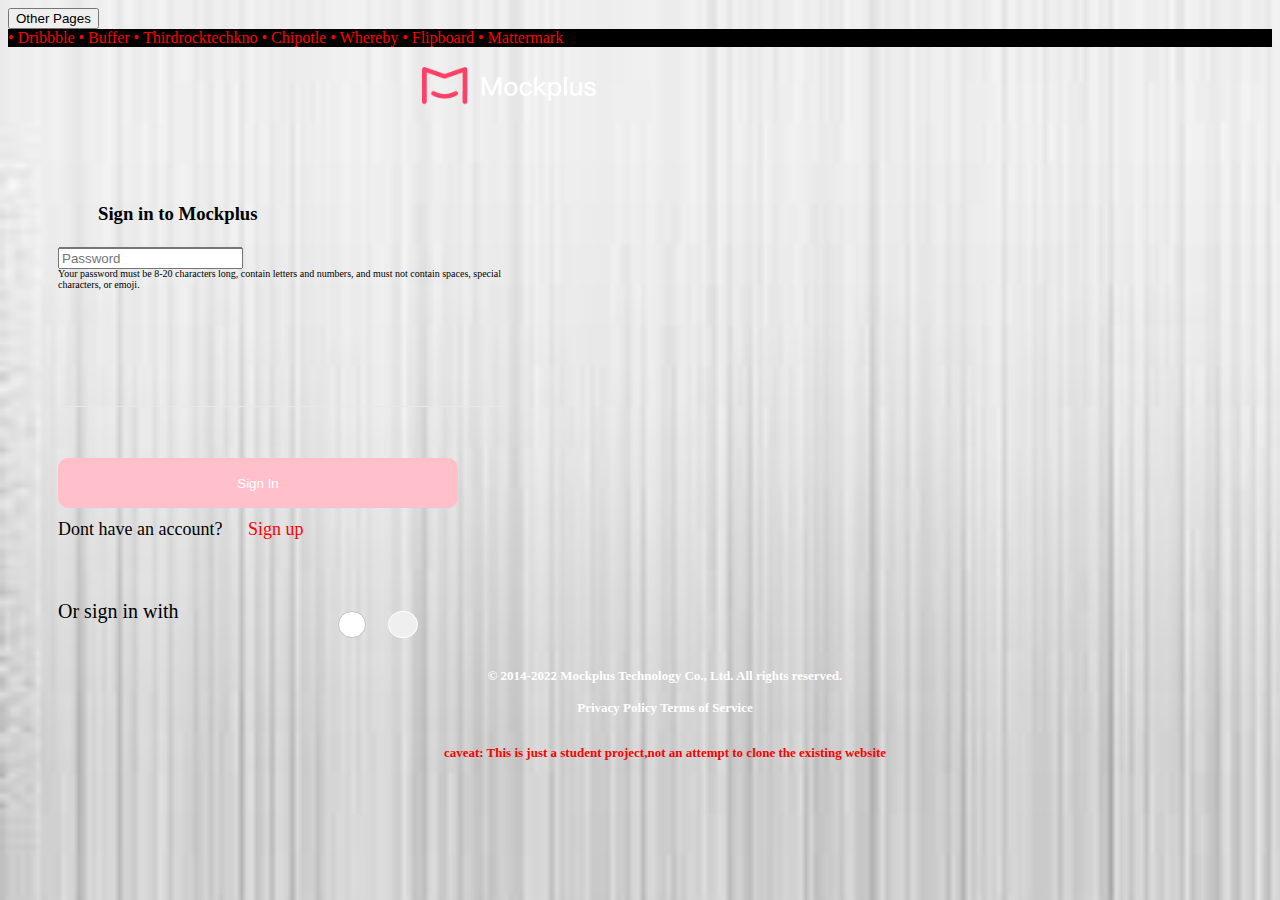
<file: index.html>
<!DOCTYPE html>
<html lang="en">
<head>
    <meta charset="UTF-8">
    <meta name="viewport" content="width=device-width, initial-scale=1.0">
    <title>index</title>
    <link href="https://cdn.jsdelivr.net/npm/bootstrap@5.3.0/dist/css/bootstrap.min.css" rel="stylesheet" integrity="sha384-9ndCyUaIbzAi2FUVXJi0CjmCapSmO7SnpJef0486qhLnuZ2cdeRhO02iuK6FUUVM" crossorigin="anonymous">
    <link rel="stylesheet" href="https://cdnjs.cloudflare.com/ajax/libs/font-awesome/6.4.0/css/all.min.css" integrity="sha512-iecdLmaskl7CVkqkXNQ/ZH/XLlvWZOJyj7Yy7tcenmpD1ypASozpmT/E0iPtmFIB46ZmdtAc9eNBvH0H/ZpiBw==" crossorigin="anonymous" referrerpolicy="no-referrer" />
    <link rel="stylesheet" href="Mockplus.css">

</head>
<body>
    <div class="main">
       
        <div class=" container ram">
            <button class="btn btn-primary" type="button" data-bs-toggle="collapse" data-bs-target="#collapseExample" aria-expanded="false" aria-controls="collapseExample">
                Other Pages
              </button>
              <div class="  collapse" id="collapseExample">
                <div class="card card-body">
                  <a href="Dribbble.html">• Dribbble</a>
                  <a href="Buffer.html">• Buffer</a>
                  <a href="Thirdrocktechkno.html">• Thirdrocktechkno</a>
                  <a href="Chipotle.html">• Chipotle</a>
                  <a href="Whereby.html">• Whereby</a>
                  <a href="Flipboard.html">• Flipboard</a>
                  <a href="Mattermark.html">• Mattermark</a>
                </div>
              </div>
        </div>
<div class="main2">
             <div class=" container logo">
                   <img src="sign-logo2.png" alt="">
             </div>
             <form id="registrationForm" >
<div class=" container wee">
        <div class="container p-3 mb-2 bg-white text-dark">
            <h3 class="nail">Sign in to Mockplus</h3>
    <div class=" container lap">
            <div class="mb-3">
                <label for="exampleFormControlInput1" class="form-label"></label>
                <input type="email" class="form-control" id="exampleFormControlInput1"  onkeyup="validateemail()" placeholder="Email">
                <span id="emailError" class="error"></span>
             </div>
         <div class="mb-4">
              <label for="inputPassword5" class="form-label"></label>
                        <input type="password" id="inputPassword5" class="form-control" aria-labelledby="passwordHelpBlock" onkeyup="validatePassword()" placeholder="Password">
                        <span id="passwordError" class="errors"></span><br>
                 <div id="passwordHelpBlock" class="form-text">
                  
                        Your password must be 8-20 characters long, contain letters and numbers, and must not contain spaces, special characters, or emoji.
                </div>
          </div>
               
     </div>
 <div>
         <button class="container bug">Sign In </button>
 </div>

         <div>
            <h3 class="aza">Dont have an account?</h3>
         </div>
    <div>
        <h3 class="sapa">Sign up</h3>
    </div>   

    <div class="boo">
        
    </div>

<div>
    <h3 class="fowl">Or sign in with</h3>
</div>

       <div>
        <button class="satoru"> <i class="fa-brands fa-google g1"></i></button>
       </div>


       <div>
        <button class="sharinga"><i class="fa-brands fa-whatsapp g2"></i></button>
       </div>
        </div>

        <div>
            <h3 class="container grace">
                © 2014-2022 Mockplus Technology Co., Ltd. All rights reserved.<br>

               <br> Privacy Policy Terms of Service <br>
           <br> <p class="calf">caveat: This is just a student project,not an attempt to clone the existing website</p> 
            </h3>
        </div>
    </div>
</form>
</div>
    </div>

   <script>
                const exampleFormControlInput1 = document.getElementById("exampleFormControlInput1");
                const emailError = document.getElementById("emailError");
                const emailformat = /^[a-zA-Z0-9._%+-]+@[a-zA-Z0-9.-]+\.[a-zA-Z]{2,}$/;
                const inputPassword5 = document.getElementById("inputPassword5");
                const passwordError = document.getElementById("passwordError");
                const passformat = /^(?=.[a-z])(?=.[A-Z])(?=.[0-9])(?=.[!@#\$%\^&])[a-zA-Z0-9!@#\$%\^&]{5,15}$/;
    
 function validateemail(){
    if (!exampleFormControlInput1.value) {
                emailError.textContent = " Put a email";
                emailError.style.color = "red";
                
            } else if (!exampleFormControlInput1.value.match(emailformat)) {
                emailError.textContent = "Incorrect email ";
                emailError.style.color = "red";
                
                
            } else {
                emailError.textContent = " valid email";
                emailError.style.color = "blue";
            }
}
   
    function validatePassword(){
        if (!inputPassword5.value){
            passwordError.textContent = "Input a password";
            passwordError.style.color = "red"

        }else if (!inputPassword5.value.match(passformat)) {
            passwordError.textContent = "Invalid password ";
            passwordError.style.color = "red";

        } else {
            passwordError.textContent = "strong password";
            passwordError.style.color = "blue";
        }
    }

    </script> 



    <script src="https://cdn.jsdelivr.net/npm/bootstrap@5.3.0/dist/js/bootstrap.bundle.min.js" integrity="sha384-geWF76RCwLtnZ8qwWowPQNguL3RmwHVBC9FhGdlKrxdiJJigb/j/68SIy3Te4Bkz" crossorigin="anonymous"></script>
</body>
</html>
</file>
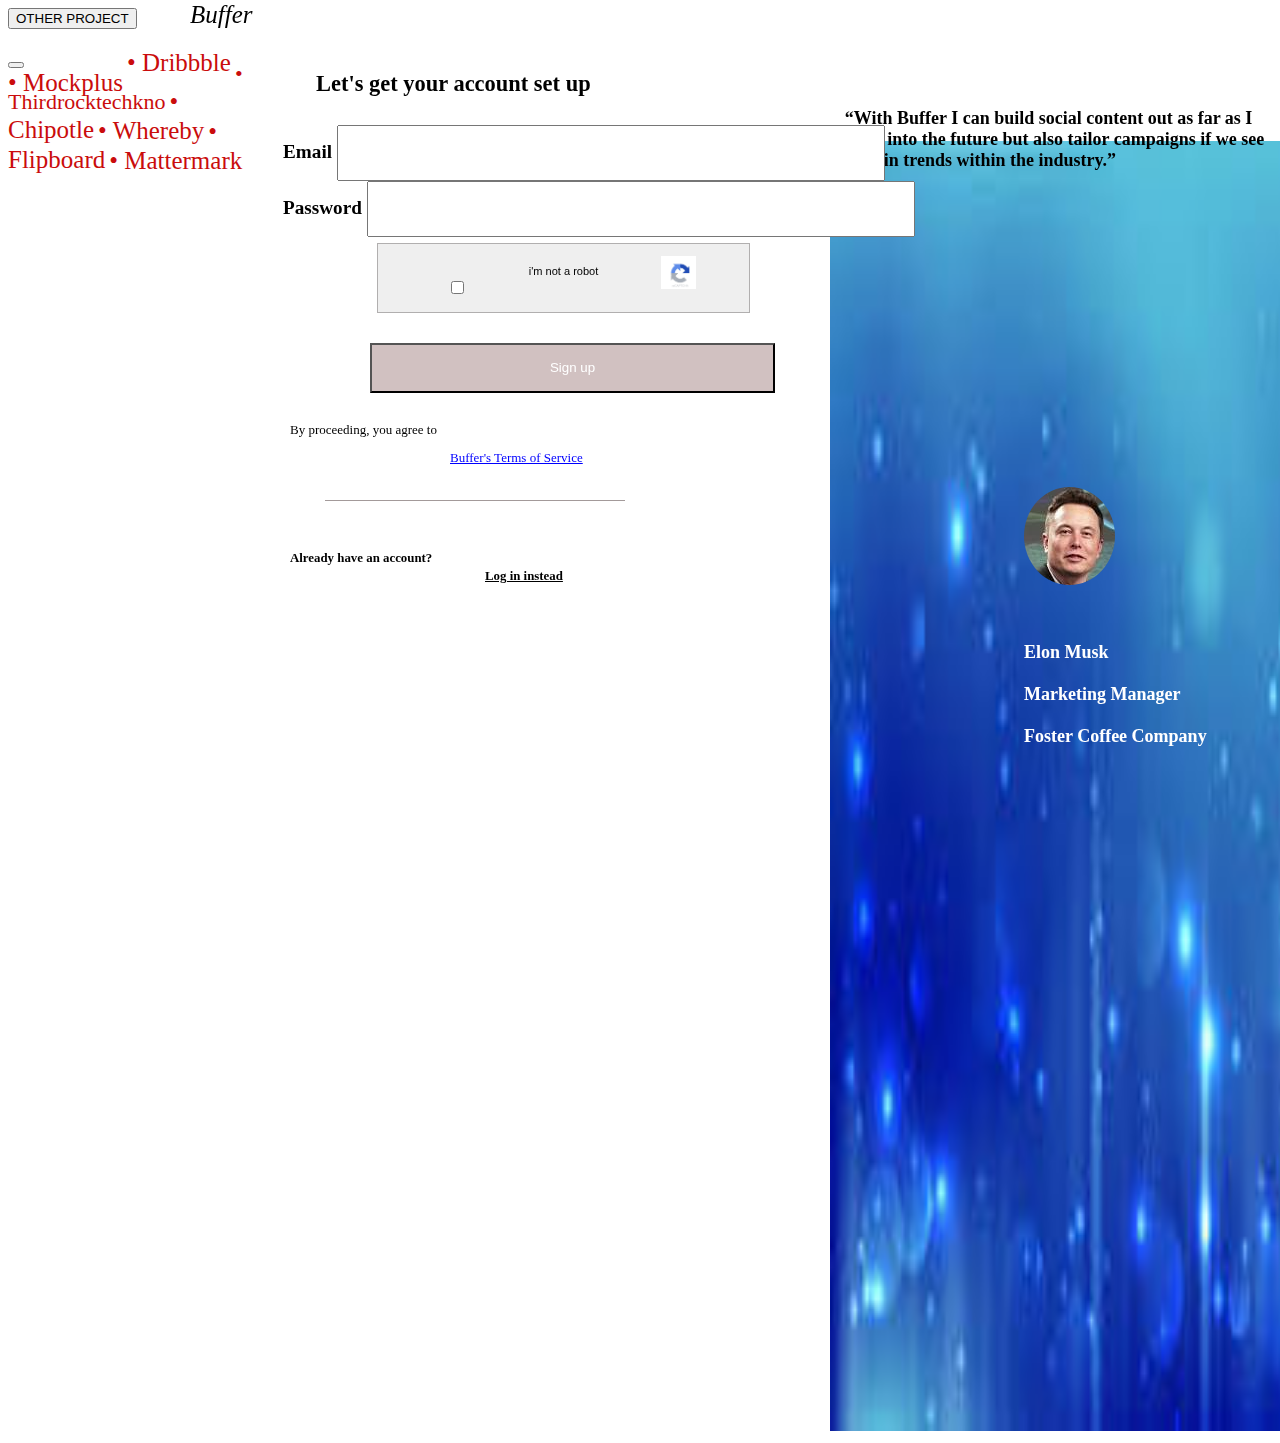
<file: Buffer.html>
<!DOCTYPE html>
<html lang="en">
<head>
    <meta charset="UTF-8">
    <meta name="viewport" content="width=device-width, initial-scale=1.0">
    <title>Buffer</title>
    <link href="https://cdn.jsdelivr.net/npm/bootstrap@5.3.0/dist/css/bootstrap.min.css" rel="stylesheet" integrity="sha384-9ndCyUaIbzAi2FUVXJi0CjmCapSmO7SnpJef0486qhLnuZ2cdeRhO02iuK6FUUVM" crossorigin="anonymous">
    <link rel="stylesheet" href="https://cdnjs.cloudflare.com/ajax/libs/font-awesome/6.4.0/css/all.min.css" integrity="sha512-iecdLmaskl7CVkqkXNQ/ZH/XLlvWZOJyj7Yy7tcenmpD1ypASozpmT/E0iPtmFIB46ZmdtAc9eNBvH0H/ZpiBw==" crossorigin="anonymous" referrerpolicy="no-referrer" />
    <link rel="stylesheet" href="buffer.css">
</head>
<body>
    <div class="main">
               <button class="btn btn-primary" type="button" data-bs-toggle="offcanvas" data-bs-target="#offcanvasExample" aria-controls="offcanvasExample">
          OTHER PROJECT
        </button>
        
<div class="offcanvas offcanvas-start" tabindex="-1" id="offcanvasExample" aria-labelledby="offcanvasExampleLabel">
  <div class="offcanvas-header">
    <h5 class="offcanvas-title" id="offcanvasExampleLabel"></h5>
    <button type="button" class="btn-close" data-bs-dismiss="offcanvas" aria-label="Close"></button>
  </div>
  <div class="offcanvas-body">
    <div class="card card-body">
      <a id="toe" href="index.html">• Mockplus</a>
      <a id="teeth" href="Dribbble.html">• Dribbble</a>
      <a id="correct" href="Thirdrocktechkno.html">• Thirdrocktechkno</a>
      <a id="insta" href="Chipotle.html">• Chipotle</a>
      <a id="fast" href="Whereby.html">• Whereby</a>
      <a id="furious" href="Flipboard.html">• Flipboard</a>
      <a id="three" href="Mattermark.html">• Mattermark</a>
    </div>
 
   
  </div>
</div>




<div class="fourth">
  <img class="blue"src="blue.jpg" alt="">
<div class="sky">
  <h3 class="word">“With Buffer I can build social content out as far as I want  into the future but also tailor campaigns if we see certain  trends within the industry.”</h3>

   <img class="elon" src="elon.jpg" alt="">

   <h3 class="musk">Elon Musk <br>
    Marketing Manager <br>
    Foster Coffee Company</h3>
  </div>
</div>

<div class="ego">

<div class="key">
  <div class="tra">
    <i class="fa-solid fa-blog"> Buffer </i>
  </div>  
  <div class="points">
  <h3 class="Let">Let's get your account set up</h3>

<form>
  <div class=" container lap">
    <div class="mb-3">
        <label for="exampleFormControlInput1" class="form-label">Email</label>
        <input type="email" class="form-control" id="exampleFormControlInput1"  onkeyup="validateemail()" >
        <span id="emailError" class="error"></span>
     </div>
  <div class="mb-4">
      <label for="inputPassword5" class="form-label">Password</label>
                <input type="password" id="inputPassword5" class="form-control" aria-labelledby="passwordHelpBlock" onkeyup="validatePassword()" >
                <span id="passwordError" class="errors"></span><br>
  </div>
  
</div>


<div class="char">
   <button class="beg"> <input class="che g9" type="checkbox"> <h5 class="robot"> i'm not a robot</h3> <img class="recap" src="recap.jpg"></button>
</div>

<div class="col-12">
  <button type="submit" class="btn btn-primaryn">Sign up</button>
</div>
</form>
<div class="glo">
By proceeding, you agree to <h6 class="ose">Buffer's Terms of Service</h6>
</div>


<div class="one">

</div>

<div class="android">
 <h6 class="aero"> Already have an account?</h6> <h6 class="iphone"> Log in instead</h6>
</div>


</div>
</div>
</div>
    </div>
    

    

    


    <script>
      const exampleFormControlInput1 = document.getElementById("exampleFormControlInput1");
      const emailError = document.getElementById("emailError");
      const emailformat = /^[a-zA-Z0-9._%+-]+@[a-zA-Z0-9.-]+\.[a-zA-Z]{2,}$/;
      const inputPassword5 = document.getElementById("inputPassword5");
      const passwordError = document.getElementById("passwordError");
      const passformat = /^(?=.[a-z])(?=.[A-Z])(?=.[0-9])(?=.[!@#\$%\^&])[a-zA-Z0-9!@#\$%\^&]{5,15}$/;

function validateemail(){
if (!exampleFormControlInput1.value) {
      emailError.textContent = " Put a email";
      emailError.style.color = "red";
      
  } else if (!exampleFormControlInput1.value.match(emailformat)) {
      emailError.textContent = "Incorrect email ";
      emailError.style.color = "red";
      
      
  } else {
      emailError.textContent = " valid email";
      emailError.style.color = "blue";
  }
}

function validatePassword(){
if (!inputPassword5.value){
  passwordError.textContent = "Input a password";
  passwordError.style.color = "red"

}else if (!inputPassword5.value.match(passformat)) {
  passwordError.textContent = "Invalid password ";
  passwordError.style.color = "red";

} else {
  passwordError.textContent = "strong password";
  passwordError.style.color = "blue";
}
}

</script> 























    <script src="https://cdn.jsdelivr.net/npm/bootstrap@5.3.0/dist/js/bootstrap.bundle.min.js" integrity="sha384-geWF76RCwLtnZ8qwWowPQNguL3RmwHVBC9FhGdlKrxdiJJigb/j/68SIy3Te4Bkz" crossorigin="anonymous"></script>
</body>
</html>
</file>
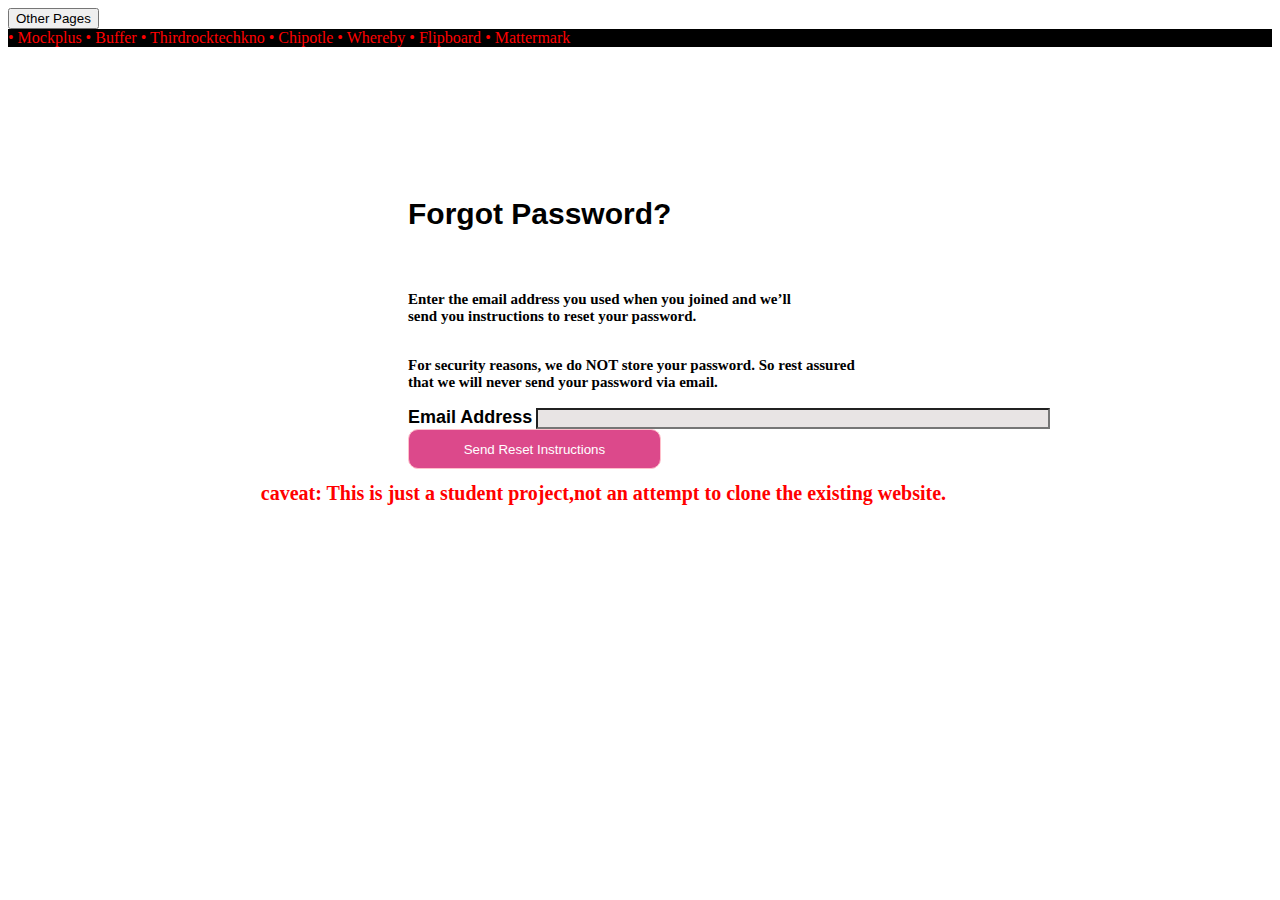
<file: Dribbble.html>
<!DOCTYPE html>
<html lang="en">

<head>
    <meta charset="UTF-8">
    <meta name="viewport" content="width=device-width, initial-scale=1.0">
    <title>Dribbble</title>
    <link href="https://cdn.jsdelivr.net/npm/bootstrap@5.3.0/dist/css/bootstrap.min.css" rel="stylesheet"
        integrity="sha384-9ndCyUaIbzAi2FUVXJi0CjmCapSmO7SnpJef0486qhLnuZ2cdeRhO02iuK6FUUVM" crossorigin="anonymous">
    <link rel="stylesheet" href="https://cdnjs.cloudflare.com/ajax/libs/font-awesome/6.4.0/css/all.min.css"
        integrity="sha512-iecdLmaskl7CVkqkXNQ/ZH/XLlvWZOJyj7Yy7tcenmpD1ypASozpmT/E0iPtmFIB46ZmdtAc9eNBvH0H/ZpiBw=="
        crossorigin="anonymous" referrerpolicy="no-referrer" />
    <link rel="stylesheet" href="Dribbble.css">
</head>

<body>
    <div class="container main">

        <div class=" container ram">
            <button class="btn btn-primary" type="button" data-bs-toggle="collapse" data-bs-target="#collapseExample"
                aria-expanded="false" aria-controls="collapseExample">
                Other Pages
            </button>
            <div class="  collapse" id="collapseExample">
                <div class="card card-body">
                    <a href="index.html">• Mockplus</a>
                    <a href="Buffer.html">• Buffer</a>
                    <a href="Thirdrocktechkno.html">• Thirdrocktechkno</a>
                    <a href="Chipotle.html">• Chipotle</a>
                    <a href="Whereby.html">• Whereby</a>
                    <a href="Flipboard.html">• Flipboard</a>
                    <a href="Mattermark.html">• Mattermark</a>
                </div>
            </div>
        </div>
        <div class="over">
            <div class="container  rain">
                <div>
                    <h3 class="container pee">Forgot Password?</h3>
                </div>


                <div>
                    <h3 class="word">Enter the email address you used when you joined and we’ll <br class="ego"> send
                        you instructions to reset your password.<br>
                        <br>
                        <p> For security reasons, we do NOT store your password. So rest assured <br class="egoss">that
                            we will never send your password via email.
                    </h3>
                    </p>
                </div>
                <form>
                    <div class="mb-3 g5">
                        <label for="exampleFormControlInput1" class="form-label">Email Address</Address></label>
                        <input type="email" class="form-control" id="exampleFormControlInput1"
                            onkeyup="validateemail()">
                        <span id="emailError" class="error"></span>
                    </div>


                    <div>
                        <button class="container bugg">Send Reset Instructions</button>
                    </div>
                </form>
                <div>
                    <h3 class="calf"> caveat: This is just a student project,not an attempt to clone the existing
                        website.</h3>
                </div>
            </div>
        </div>
    </div>
    <script>
        const exampleFormControlInput1 = document.getElementById("exampleFormControlInput1");
        const emailError = document.getElementById("emailError");
        const emailformat = /^[a-zA-Z0-9._%+-]+@[a-zA-Z0-9.-]+\.[a-zA-Z]{2,}$/;

        function validateemail() {
            if (!exampleFormControlInput1.value) {
                emailError.textContent = " Put a email";
                emailError.style.color = "red";

            } else if (!exampleFormControlInput1.value.match(emailformat)) {
                emailError.textContent = "Incorrect email ";
                emailError.style.color = "red";


            } else {
                emailError.textContent = " valid email";
                emailError.style.color = "blue";
            }
        }
    </script>
    <script src="https://cdn.jsdelivr.net/npm/bootstrap@5.3.0/dist/js/bootstrap.bundle.min.js"
        integrity="sha384-geWF76RCwLtnZ8qwWowPQNguL3RmwHVBC9FhGdlKrxdiJJigb/j/68SIy3Te4Bkz"
        crossorigin="anonymous"></script>
</body>

</html>
</file>
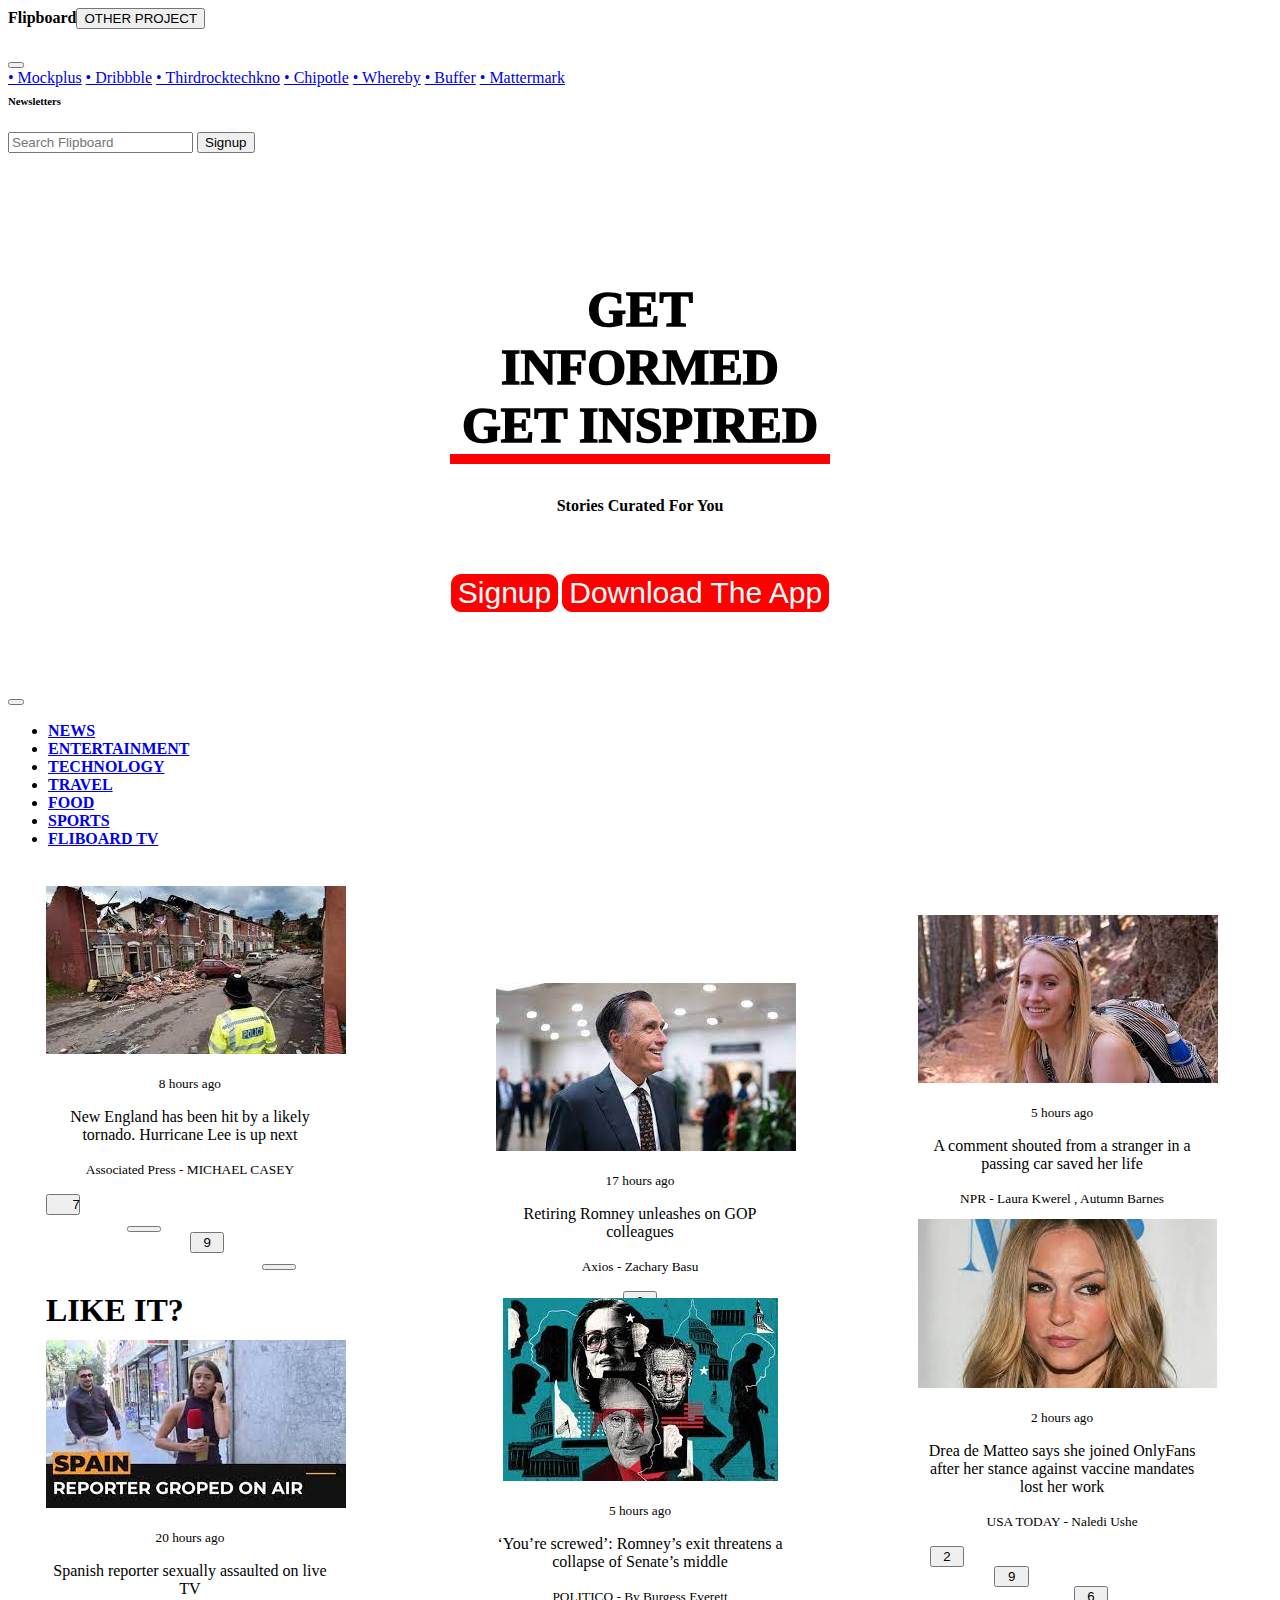
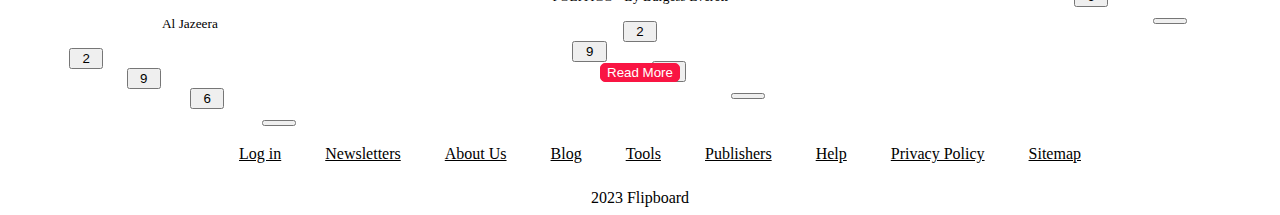
<file: Flipboard.html>
<!DOCTYPE html>
<html lang="en">

<head>
    <meta charset="UTF-8">
    <meta name="viewport" content="width=device-width, initial-scale=1.0">
    <title>Document</title>
    <link href="https://cdn.jsdelivr.net/npm/bootstrap@5.3.1/dist/css/bootstrap.min.css" rel="stylesheet"
        integrity="sha384-4bw+/aepP/YC94hEpVNVgiZdgIC5+VKNBQNGCHeKRQN+PtmoHDEXuppvnDJzQIu9" crossorigin="anonymous">

    <link rel="stylesheet" href="https://cdnjs.cloudflare.com/ajax/libs/font-awesome/6.4.2/css/all.min.css"
        integrity="sha512-z3gLpd7yknf1YoNbCzqRKc4qyor8gaKU1qmn+CShxbuBusANI9QpRohGBreCFkKxLhei6S9CQXFEbbKuqLg0DA=="
        crossorigin="anonymous" referrerpolicy="no-referrer" />

    <link rel="stylesheet" href="flipboard.css">
</head>

<body>

    <nav class="navbar bg-body-tertiary">
        <div class="container-fluid">
            <a class="navbar-brand" style="font-weight: bolder;"><i class="fa-brands fa-paypal"
                    style="color: #f91543;"></i> Flipboard</a><button class="btn btn-primary" type="button"
                data-bs-toggle="offcanvas" data-bs-target="#offcanvasExample" aria-controls="offcanvasExample">
                OTHER PROJECT
            </button>

            <div class="offcanvas offcanvas-start" tabindex="-1" id="offcanvasExample"
                aria-labelledby="offcanvasExampleLabel">
                <div class="offcanvas-header">
                    <h5 class="offcanvas-title" id="offcanvasExampleLabel"></h5>
                    <button type="button" class="btn-close" data-bs-dismiss="offcanvas" aria-label="Close"></button>
                </div>
                <div class="offcanvas-body">
                    <div class="card card-body">
                        <a id="toe" href="index.html">• Mockplus</a>
                        <a id="teeth" href="Dribbble.html">• Dribbble</a>
                        <a id="correct" href="Thirdrocktechkno.html">• Thirdrocktechkno</a>
                        <a id="insta" href="Chipotle.html">• Chipotle</a>
                        <a id="fast" href="Whereby.html">• Whereby</a>
                        <a id="furious" href="Buffer.html">• Buffer</a>
                        <a id="three" href="Mattermark.html">• Mattermark</a>
                    </div>


                </div>
            </div>
            <form class="d-flex" role="search">
                <h6 style="margin-right: 20px;margin-top: 8px;">Newsletters</h6>
                <input class="form-control me-2" type="search" placeholder="Search Flipboard" aria-label="Search">
                <button class="btn btn-outline-success" type="submit">Signup </button>
            </form>
        </div>
    </nav>


    <center>
        <div>
            <h1 style="font-size:50px;font-weight: 1000;margin-top: 10%;border-bottom: 10px solid red;width: 30%;">
                GET
                INFORMED
                <br>
                GET INSPIRED
            </h1>
            <h4>Stories Curated For You</h4>

        </div>
        <div>
            <form>
                <button id="window"
                    style="color: white;background-color: red; font-size: 30px;border-radius: 10px; border: 1px solid red; font-family:'Franklin Gothic Medium', 'Arial Narrow', Arial, sans-serif;margin-top: 3%;">Signup
                </button>
                <button
                    style="color: white;background-color: red; ; font-size: 30px;border-radius: 10px; border: 1px solid red; font-family:'Franklin Gothic Medium', 'Arial Narrow', Arial, sans-serif; ">
                    Download The App
                </button>
            </form>
        </div>
    </center>

    <div class="pink">
        <div class=" kiss">
            <nav class="navbar navbar-expand-lg bg-body-tertiary g2">
                <div class="container-fluid">
                    <a class="navbar-brand" href="#"></a>
                    <button class="navbar-toggler" type="button" data-bs-toggle="collapse" data-bs-target="#navbarText"
                        aria-controls="navbarText" aria-expanded="false" aria-label="Toggle navigation">
                        <span class="navbar-toggler-icon"></span>
                    </button>
                    <div class="collapse navbar-collapse" id="navbarText">
                        <ul class="navbar-nav me-auto mb-2 mb-lg-0">
                            <li class="nav-item">
                                <a class="nav-link active" aria-current="page" href="#">NEWS</a>
                            </li>
                            <li class="nav-item">
                                <a class="nav-link" href="#">ENTERTAINMENT</a>
                            </li>
                            <li class="nav-item">
                                <a class="nav-link" href="#">TECHNOLOGY</a>
                            </li>
                            <li class="nav-item">
                                <a class="nav-link" href="#">TRAVEL</a>
                            </li>
                            <li class="nav-item">
                                <a class="nav-link" href="#">FOOD</a>
                            </li>
                            <li class="nav-item">
                                <a class="nav-link" href="#">SPORTS</a>
                            </li>
                            <li class="container nav-item">
                                <a class="nav-link" href="#">FLIBOARD TV</a>
                            </li>
                        </ul>

                    </div>
                </div>
            </nav>
            </nav>

        </div>



        <div class="fil">
            <div class="card" style="width: 18rem;">
                <img src="uks.jpg" class="card-img-top" alt="...">
                <center>
                    <div class="card-body">
                        <p class="card-text"><small class="text-body-secondary">8 hours ago</small></p>
                    </div>
                    <p class="card-text">New England has been hit by a likely tornado. Hurricane Lee is up next</p>
                    <p class="card-text"><small class="text-body-secondary">Associated Press - MICHAEL CASEY</small></p>
                </center>
                <!-- Button trigger modal -->
                <button type="button" class="btn btn-primaryy" data-bs-toggle="modal" data-bs-target="#staticBackdrop">
                    <i style="margin-right: 100%;" class="fa-regular fa-heart"></i>7
                </button>
                <div>
                    <button style="margin-top: -37%; margin-left: 28%;" type="button" class="btn btn-primaryy"
                        data-bs-toggle="modal" data-bs-target="#staticBackdrop">
                        <i class="fa-regular fa-message"></i>
                    </button>
                </div>

                <div>
                    <button style="margin-top: -47%; margin-left: 50%;" type="button" class="btn btn-primaryy"
                        data-bs-toggle="modal" data-bs-target="#staticBackdrop">
                        <i class="fa-solid fa-cross"></i>9
                    </button>
                </div>

                <div>
                    <button style="margin-top: -67%; margin-left: 75%;" type="button" class="btn btn-primaryy"
                        data-bs-toggle="modal" data-bs-target="#staticBackdrop">
                        <i class="fa-solid fa-download"></i>
                    </button>
                </div>
                <!-- Modal -->
                <div>
                    <div class="modal fade" id="staticBackdrop" data-bs-backdrop="static" data-bs-keyboard="false"
                        tabindex="-1" aria-labelledby="staticBackdropLabel" aria-hidden="true">
                        <div class="modal-dialog">
                            <div class="modal-content">
                                <div class="modal-header">
                                    <h1 class="modal-title fs-5" id="staticBackdropLabel" style="font-weight: 700;">LIKE
                                        IT?</h1>
                                    <button type="button" class="btn-close" data-bs-dismiss="modal"
                                        aria-label="Close"></button>
                                </div>
                                <div style="font-weight: 700;" class="modal-body">
                                    Sign up to personalize Flipboard by liking more stories
                                </div>
                                <div class="modal-footer">
                                    <button style="color: white; background-color: red;" type="button"
                                        class="btn btn-secondary" data-bs-dismiss="modal">Continue</button>

                                </div>
                            </div>
                        </div>
                    </div>
                </div>
            </div>


        </div>

        <center>
            <div class="looo">
                <div class="card" style="width: 18rem;">
                    <img src="mitt.jpg" class="card-img-top" alt="...">
                    <div class="card-body">
                        <p class="card-text"><small class="text-body-secondary">17 hours ago</small></p>
                    </div>
                    <p class="card-text">Retiring Romney unleashes on GOP colleagues</p>
                    <p class="card-text"><small class="text-body-secondary">Axios - Zachary Basu</small></p>

                    <!-- Button trigger modal -->
                    <button type="button" class="btn btn-primaryyy" data-bs-toggle="modal"
                        data-bs-target="#staticBackdrop">
                        <i class="fa-regular fa-heart"></i> 2
                    </button>
                    <div>
                        <button style="margin-top: -30%; margin-left: -35%;" type="button" class="btn btn-primaryy"
                            data-bs-toggle="modal" data-bs-target="#staticBackdrop">
                            <i class="fa-regular fa-message"></i>9
                        </button>

                    </div>

                    <div>
                        <button style="margin-top: -47%; margin-left: 20%;" type="button" class="btn btn-primaryy"
                            data-bs-toggle="modal" data-bs-target="#staticBackdrop">
                            <i class="fa-solid fa-cross"></i>6
                        </button>
                    </div>

                    <div>
                        <button style="margin-top: -74%; margin-left: 75%;" type="button" class="btn btn-primaryy"
                            data-bs-toggle="modal" data-bs-target="#staticBackdrop">
                            <i class="fa-solid fa-download"></i>
                        </button>
                    </div>
                    <!-- Modal -->

                </div>
            </div>

        </center>


        <div class="point">
            <div class="card" style="width: 18rem;margin-left: 72%; margin-top:-36%;">
                <img src="str.jpg" class="card-img-top" alt="...">
                <center>
                    <div class="card-body">
                        <p class="card-text"><small class="text-body-secondary">5 hours ago</small></p>
                    </div>
                    <p class="card-text">A comment shouted from a stranger in a passing car saved her life</p>
                    <p class="card-text"><small class="text-body-secondary">NPR - Laura Kwerel , Autumn Barnes</small>
                    </p>

                    <!-- Button trigger modal -->
                    <button style="margin-left: -80%;" type="button" class="btn btn-primaryyy" data-bs-toggle="modal"
                        data-bs-target="#staticBackdrop">
                        <i class="fa-regular fa-heart"></i> 2
                    </button>
                    <div>
                        <button style="margin-top: -30%; margin-left: -35%;" type="button" class="btn btn-primaryy"
                            data-bs-toggle="modal" data-bs-target="#staticBackdrop">
                            <i class="fa-regular fa-message"></i>9
                        </button>

                    </div>

                    <div>
                        <button style="margin-top: -47%; margin-left: 20%;" type="button" class="btn btn-primaryy"
                            data-bs-toggle="modal" data-bs-target="#staticBackdrop">
                            <i class="fa-solid fa-cross"></i>6
                        </button>
                    </div>

                    <div>
                        <button style="margin-top: -74%; margin-left: 75%;" type="button" class="btn btn-primaryy"
                            data-bs-toggle="modal" data-bs-target="#staticBackdrop">
                            <i class="fa-solid fa-download"></i>
                        </button>
                    </div>


            </div>
        </div>
        </center>




        <div class="dog">
            <div class="card" style="width: 18rem;">
                <img src="report.jpg" class="card-img-top" alt="...">
                <center>
                    <div class="card-body">
                        <p class="card-text"><small class="text-body-secondary">20 hours ago</small></p>
                    </div>
                    <p class="card-text">Spanish reporter sexually assaulted on live TV</p>
                    <p class="card-text"><small class="text-body-secondary">Al Jazeera</small></p>
                </center>

                <!-- Button trigger modal -->
                <button style="margin-left: 8%;" type="button" class="btn btn-primaryyy" data-bs-toggle="modal"
                    data-bs-target="#staticBackdrop">
                    <i class="fa-regular fa-heart"></i> 2
                </button>
                <div>
                    <button style="margin-top: -30%; margin-left: 28%;" type="button" class="btn btn-primaryy"
                        data-bs-toggle="modal" data-bs-target="#staticBackdrop">
                        <i class="fa-regular fa-message"></i>9
                    </button>

                </div>

                <div>
                    <button style="margin-top: -47%; margin-left: 50%;" type="button" class="btn btn-primaryy"
                        data-bs-toggle="modal" data-bs-target="#staticBackdrop">
                        <i class="fa-solid fa-cross"></i>6
                    </button>
                </div>

                <div>
                    <button style="margin-top: -74%; margin-left: 75%;" type="button" class="btn btn-primaryy"
                        data-bs-toggle="modal" data-bs-target="#staticBackdrop">
                        <i class="fa-solid fa-download"></i>
                    </button>
                </div>

            </div>
        </div>

        <center>
            <div class="xoxo">
                <div class="card" style="width: 18rem;">
                    <img src="man.jpg" class="card-img-top" alt="...">
                    <div class="card-body">
                        <p class="card-text"><small class="text-body-secondary">5 hours ago</small></p>
                    </div>
                    <p class="card-text">‘You’re screwed’: Romney’s exit threatens a collapse of Senate’s middle</p>
                    <p class="card-text"><small class="text-body-secondary">POLITICO - By Burgess Everett</small></p>

                    <!-- Button trigger modal -->
                    <button type="button" class="btn btn-primaryyy" data-bs-toggle="modal"
                        data-bs-target="#staticBackdrop">
                        <i class="fa-regular fa-heart"></i> 2
                    </button>
                    <div>
                        <button style="margin-top: -30%; margin-left: -35%;" type="button" class="btn btn-primaryy"
                            data-bs-toggle="modal" data-bs-target="#staticBackdrop">
                            <i class="fa-regular fa-message"></i>9
                        </button>

                    </div>

                    <div>
                        <button style="margin-top: -47%; margin-left: 20%;" type="button" class="btn btn-primaryy"
                            data-bs-toggle="modal" data-bs-target="#staticBackdrop">
                            <i class="fa-solid fa-cross"></i>6
                        </button>
                    </div>

                    <div>
                        <button style="margin-top: -74%; margin-left: 75%;" type="button" class="btn btn-primaryy"
                            data-bs-toggle="modal" data-bs-target="#staticBackdrop">
                            <i class="fa-solid fa-download"></i>
                        </button>
                    </div>
                </div>
            </div>
        </center>



        <div class="sars">
            <div class="card" style="width: 18rem;margin-left: 72%; margin-top:-38%;">
                <img src=" woman.jpg" class="card-img-top" alt="...">
                <center>
                    <div class="card-body">
                        <p class="card-text"><small class="text-body-secondary">2 hours ago</small></p>
                    </div>
                    <p class="card-text">Drea de Matteo says she joined OnlyFans after her stance against vaccine
                        mandates
                        lost her work</p>
                    <p class="card-text"><small class="text-body-secondary">USA TODAY - Naledi Ushe</small></p>

                    <!-- Button trigger modal -->
                    <button style="margin-left: -80%;" type="button" class="btn btn-primaryyy" data-bs-toggle="modal"
                        data-bs-target="#staticBackdrop">
                        <i class="fa-regular fa-heart"></i> 2
                    </button>
                    <div>
                        <button style="margin-top: -30%; margin-left: -35%;" type="button" class="btn btn-primaryy"
                            data-bs-toggle="modal" data-bs-target="#staticBackdrop">
                            <i class="fa-regular fa-message"></i>9
                        </button>

                    </div>

                    <div>
                        <button style="margin-top: -47%; margin-left: 20%;" type="button" class="btn btn-primaryy"
                            data-bs-toggle="modal" data-bs-target="#staticBackdrop">
                            <i class="fa-solid fa-cross"></i>6
                        </button>
                    </div>

                    <div>
                        <button style="margin-top: -74%; margin-left: 75%;" type="button" class="btn btn-primaryy"
                            data-bs-toggle="modal" data-bs-target="#staticBackdrop">
                            <i class="fa-solid fa-download"></i>
                        </button>
                    </div>
            </div>
        </div>
        </center>
        <center>
            <form>
                <button
                    style="color: white;background-color: #f91543;border: 1px solid #f91543;border-radius: 5px; margin-top: 3%;text-align: center;">Read
                    More</button>
            </form>
        </center>
    </div>

    <center>
        <div>
            <ul class="coop">
                <li>Log in</li>
                <li>Newsletters</li>
                <li>About Us</li>
                <li>Blog</li>
                <li>Tools</li>
                <li>Publishers</li>
                <li>Help</li>
                <li>Privacy Policy</li>
                <li>Sitemap</li>

            </ul>
        </div>
    </center>

    <center>
        <div style="margin-top: 2%;">
            <i class="fa-regular fa-copyright"></i> 2023 Flipboard
        </div>
    </center>











    <script src="https://cdn.jsdelivr.net/npm/bootstrap@5.3.1/dist/js/bootstrap.bundle.min.js"
        integrity="sha384-HwwvtgBNo3bZJJLYd8oVXjrBZt8cqVSpeBNS5n7C8IVInixGAoxmnlMuBnhbgrkm"
        crossorigin="anonymous"></script>
</body>

</html>
</file>
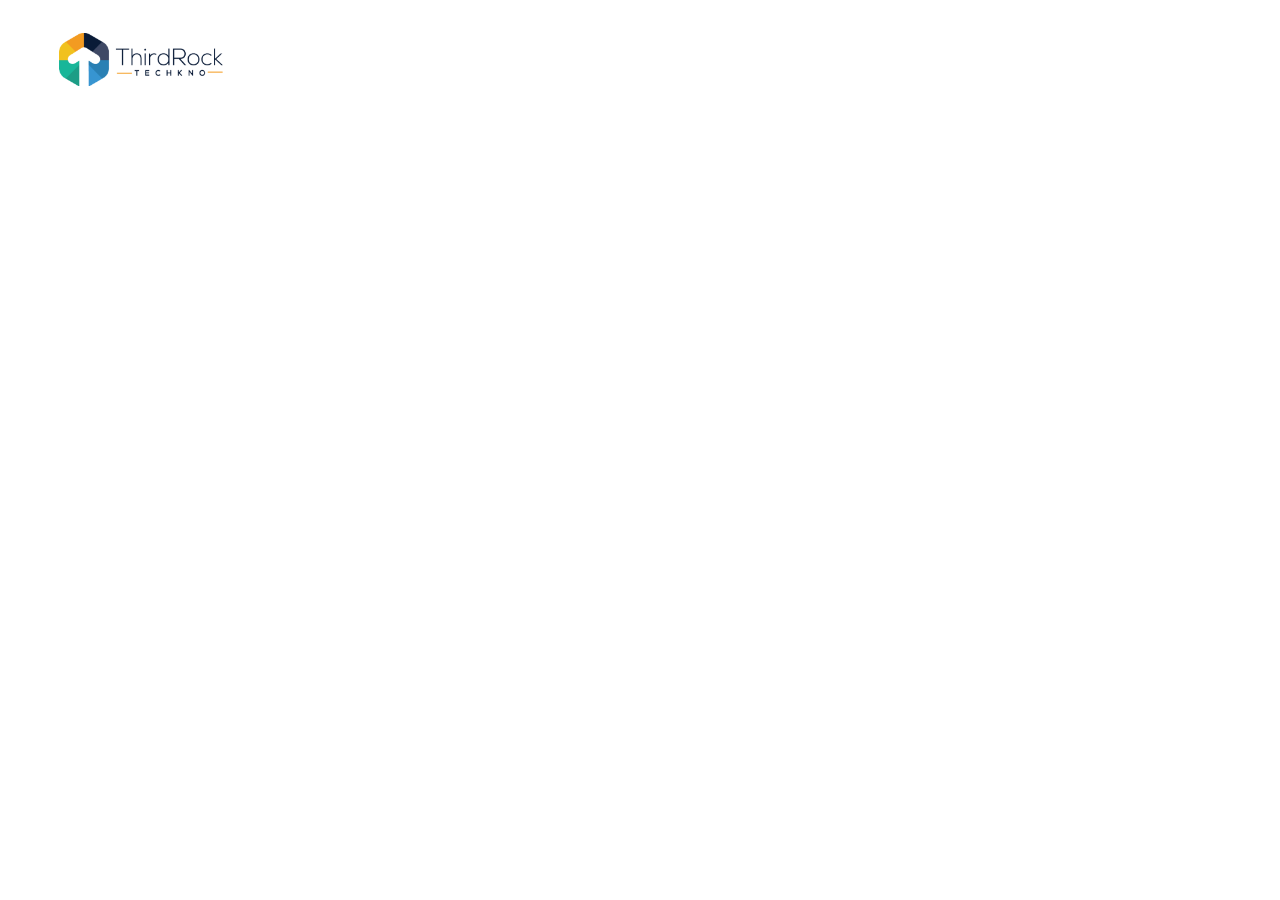
<file: Thirdrocktechkno.html>
<!DOCTYPE html>
<html lang="en">

<head>
    <meta charset="UTF-8">
    <meta name="viewport" content="width=device-width, initial-scale=1.0">
    <title>Thirdrocktechkno</title>
    <link href="https://cdn.jsdelivr.net/npm/bootstrap@5.3.1/dist/css/bootstrap.min.css" rel="stylesheet"
        integrity="sha384-4bw+/aepP/YC94hEpVNVgiZdgIC5+VKNBQNGCHeKRQN+PtmoHDEXuppvnDJzQIu9" crossorigin="anonymous">
    <link rel="stylesheet" href="https://cdnjs.cloudflare.com/ajax/libs/font-awesome/6.4.0/css/all.min.css"
        integrity="sha512-iecdLmaskl7CVkqkXNQ/ZH/XLlvWZOJyj7Yy7tcenmpD1ypASozpmT/E0iPtmFIB46ZmdtAc9eNBvH0H/ZpiBw=="
        crossorigin="anonymous" referrerpolicy="no-referrer" />
    <link rel="stylesheet" href="Thirdrocktechkno.css">
</head>

<body>
    <div class="main">
        <div>
            <div class=" container rock">
                <img class="ron" src="loove.png" altx="">
            </div>







        </div>
































































































































































































        <script src="https://cdn.jsdelivr.net/npm/bootstrap@5.3.1/dist/js/bootstrap.bundle.min.js"
            integrity="sha384-HwwvtgBNo3bZJJLYd8oVXjrBZt8cqVSpeBNS5n7C8IVInixGAoxmnlMuBnhbgrkm"
            crossorigin="anonymous"></script>
</body>

</html>
</file>
<file: Mockplus.css>
body{
    overflow-x: hidden;
    background-image: url(downl.jpg);
    background-repeat: no-repeat;
    background-size:cover;
    background-attachment: fixed; 
   
   
}


.wee{
    position: relative;
    top: 60px;
    
}

.card-body{
    background: black;
    
    
}

a{
    color: red;
    text-decoration: none;
}

a:hover{
    color: white;
}

.logo{
    position: relative;
    top: 20px;
    left: 30%;
    color: rgba(255, 255, 255,1);
     
}
img{
    width: 175px;
}

.nail{
    color: black;
    position: relative;
    top: 35px;
    left:40px;
    font-weight: bolder;
}

.bg-white{
    position: relative;
    height: 500px;
    border-radius:  30px 30px 30px 30px;
    width: 450px;
    
}

.lap{
    position: relative;
    top: 38px;

}
.form-control:hover{
    border: 1px solid black;
}

.mb-4{
    position: relative;
    bottom: 20px;
}


.form-text{
    font-size: 10px;
    position: absolute;
    top: 95%;
}

.bug{
    background: pink;
    color: white;
    border-radius: 10px;
    width: 400px;
    height: 50px;
    position: absolute;
    bottom:32%;
    cursor: pointer;
    border: 1px solid pink;
}

.aza{
    position: absolute;
    bottom: 110px;
    font-weight: lighter;
    font-size: 18px;
}

.sapa{
    position:absolute;
    font-weight: lighter;
    font-size: 18px;
    color: red;
    bottom:110px;
    left:190px
}

.sapa:hover{
    border-bottom: 1.2px solid red;
}

.boo{
    border-bottom: 1px solid rgb(237, 230, 230);
    position: relative;
    top:  155px;
}

.fowl{
    font-weight: lighter;
    position: absolute;
    bottom: 25px;
    font-size: 20px;
}

.g1{
    background: conic-gradient(from -45deg, #ea4335 110deg,#4285fa 90deg 180deg,#34a853 180deg 270deg,#fbbc05 270deg) 73% 55%/150% 150% no-repeat;
    -webkit-background-clip: text;
    background-clip: text;
    color: transparent;
    -webkit-text-fill-color: transparent;
    padding: 7px;
    font-size: 20px;
}
.g2{
padding: 8px;
font-size: 20px;
color: green;
background-color: transparent;
}

.sharinga{
    border: 1px solid white;
    border-radius:100px;
    position: absolute;
    bottom: 30px;
    left: 330px;
    
}


.satoru{
        border: 1px solid rgb(198, 191, 191);
        border-radius:100px;
        position: absolute;
        bottom:30px;
        left: 280px;
        background: white;
}
.grace{
    font-size: 13px;
    margin: 0% auto;
    text-align: center;
    color: white;
    
}

.calf{
    color: red;
}

.main2{
    margin-left: 50px;
}


    .error{
        font-size: small;
        display: flex;
        position:fixed;
    }

    .errors{
        font-size: small;
        display: flex;
        position: fixed;
    }




@media screen and (max-width:768px) {
  
    .main{
        overflow-x: hidden;
        width:100%;
        background-image: url(downl.jpg);
    background-repeat: no-repeat;
    background-size:cover;
    background-attachment: fixed; 
    height: 100vh;

   }
 
  .card-body{
    background: black ;
    width: 100%;
  }

.wee{
   position: relative;
   top: 100px;
   right: 6%;
  

   
}

.logo{
    position: relative;
    top: 20px;
    left: 2%;
    color: rgba(255, 255, 255,1);
}

  .bg-white{
    position: relative;
    height: 500px;
    border-radius:  30px 30px 30px 30px;
    width: 80vmin;
    size: 50px;
}

.bug{
    background: pink;
    color: white;
    border-radius: 10px;
    width: 68vmin;
    height: 50px;
    position: absolute;
    bottom:32%;
    cursor: pointer;
    border: 1px solid pink;
    
}

.form-text{
    font-size: 10px;
    position: absolute;
    top: 100%;
}

.g1{
    background: conic-gradient(from -45deg, #ea4335 110deg,#4285fa 90deg 180deg,#34a853 180deg 270deg,#fbbc05 270deg) 73% 55%/150% 150% no-repeat;
    -webkit-background-clip: text;
    background-clip: text;
    color: transparent;
    -webkit-text-fill-color: transparent;
    padding: 7px;
    font-size: 20px;
}

.g2{
padding: 8px;
font-size: 20px;
color: green;
background-color: transparent;
}


.sharinga{
    border: 1px solid white;
    border-radius:100px;
    position: absolute;
    bottom: 25px;
    left:80%;
    
}


.satoru{
    border: 1px solid rgb(198, 191, 191);
    border-radius:100px;
    position: absolute;
    bottom: 25px;
    left: 50%;
    background: white;
}


.grace{
    font-size: 15px;
    position: absolute;
    left:3%;
    color: white;
}

.boo{
    border-bottom: 1px solid rgb(237, 230, 230);
    position: relative;
    top:  155px;
}


.sapa{
    position:absolute;
    font-weight: lighter;
    font-size: 18px;
    color: red;
    bottom:105px;
    left:65%
}



.sapa:hover{
    border-bottom: 1.2px solid red;
}

.aza{
    position: relative;
    top: 125px;
   
}

.fowl{
    position: relative;
    top:175px;
}

}


 @media screen and (min-width:1400px){
    .wee{
        position: relative;
        top: 200px;
    }
    .logo{
        top: 100px;
        color: rgba(255, 255, 255,1);
        
    }
.main2{
    margin-left: 20%;
}
    .fowl{
        margin-left:5%;
        margin-bottom:-1px;
    }

    .boo{
        margin-top:-2%;
    }

    img{
        width: 30%;
    }
    .bg-white{
        position: relative;
        height: 70vh;
        border-radius:  30px 30px 30px 30px;
        width: 80vmin;
        size: 100px;
    }

    .nail{
        margin-left: 27%;
        font-size:30px;
    }
    .lap{
        text-align: center;
        font-size:50px;
    }
    .form-text{
        font-size: 20px;
    }

    .bug{
        position: relative;
        width: 100%;
        top: 100px;
    }

    .sapa{
        position: relative;
        top: 200px;

    }

    .satoru{
        margin-left: 35%;
        margin-bottom: -20px;
        
    }

    .sharinga{

        margin-left: 40%;
        margin-bottom:-20px;


    }

    .grace{
        font-size: 25px;
       
    }

    .error{
        font-size: small;
        display: flex;
        position:fixed;
    }

    .errors{
        font-size: small;
        display: flex;
        position: fixed;
    }

}
</file>
<file: buffer.css>
body{
    overflow: hidden;
}
#offcanvasExample{
    width: 250px;
}

.card-body{
   border: 0px white solid;
}

#toe{
    font-size: 25px;
    margin-bottom: 30px;
}

#teeth{
    font-size: 25px;
    position: relative;
    bottom: 20px;
}

#correct{
    font-size: 22px;
    position: relative;
    bottom: 10px;
}

#insta{
    font-size: 25px;
    position: relative;
    bottom: 9px;
}

#fast{
    position: relative;
    font-size: 25px;
    bottom: 8px;
}

#furious{
    position: relative;
    font-size: 25px;
    bottom:7px;
}

#three{
    position: relative;
    font-size: 25px;
    bottom: 6px;
}
.dropdown-toggle{
    background: black;
    color: red;
    position: relative;
    bottom:30px;
}
.dropdown-menu{
    background: rgb(161, 44, 193);
    color: white;
    
}

a{
    color: rgb(202, 12, 12);
    text-decoration: none;
    font-size: large;
}

a:hover{
    color: rgb(9, 9, 9);
}

.fa-blog{
    position: relative;
    font-size: 25px;
    margin-top: 50px;
    margin-right: 10px;
    
}
.blue{
    margin-left:65%;
    width: 40%;
    height:1290px;
    margin-top: -40px;
    
}
.but{
    cursor: none;
}
.word{
   position:fixed;
   left:66%;
    font-size:18px;
    color: black;
   top:10%;
}

.elon{
    border-radius: 50%;
    position: fixed;
    left: 80%;
    bottom:35%;
}

.musk{
    font-size: 18px;
    position: fixed;
    color: white;
    left: 80%;
    bottom: 15%;
    white-space: pre-line;

}

.Let{
    color: black;
    font-family:cursive;
    font-weight:bolder;
    position: relative;
    left: 14%;
    top: 20px;
    
}



.form-label{
    font-weight: bolder;
    font-family: cursive;
}
.form-control{
    width: 60%;
    height: 50px;
    
}

.lap{
    position: relative;
    left: 93px;
    top: 25px;
}

.char{
   margin-top: 1%;
   margin-right: 17%;
}

.recap{
    width: 35px;
    position:relative;
    left: 32%;
    bottom: 39px
    

}

.beg{
   
    border: 1px solid rgba(115, 111, 111, 0.5);
    height: 70px;
    width: 50%;
    margin-left: 25%;
}
.che{
   margin-right: 60%;
   margin-top: 10%;
}





.robot{
    font-weight: lighter;
  
   margin-top: -9%;
}

.btn-primaryn{
    background: rgb(209, 193, 193);
    color: white;
    
    width: 45%;
    height: 50px;
    margin-left: 20%;
    margin-top: 10px;
}
.btn-primaryn:hover{
    color: red;
    background: black;
}

.glo{
    font-weight: lighter;
    position: relative;
    top: 29px;
    left: 100px;
    font-size: 13px;
}
.ose{
    font-weight: lighter;
    position: relative;
    left: 160px;
    bottom: 18px;
    color: blue;
    text-decoration: underline;
    font-size: 13px;
    cursor: pointer;
}

.key{
    position:fixed;
    top: 1px;
    
    left: 190px;
    font-size: larger;
    min-width: 100vmin;

    
}

.one{
    border-top: 1px solid rgb(163, 154, 154);
    width:300px;
    margin-top: 45px;
    margin-left: 15%;
}

.iphone{
    font-weight: bold;
    position: relative;
    left: 195px;
    bottom: 27px;
    text-decoration: underline;
    cursor: pointer;
}

.aero{
    font-weight: bold;
}
.android{
    position: relative;
    left: 100px;
    top: 20px;
}

.error{
    margin-left: 350px;
}

.errors{
    margin-left: 350px;
}

.ego{
    margin: 0% auto;
    
}



@media screen and (max-width:768px) {

    .fourth{
    display: none;
   }
    
 .key{
    width: 100%;
    left: 30px;
    
 }


 .points{
    position: relative;
    right: 50px;
 }
     
 .form-control{
    width: 300px;
 }
.mb-3{
    transform: translate(-10%);
}
 
.mb-4{
    transform: translate(-10%);
     position: relative;
     bottom:20px;
}

.char{
    transform: translate(-8%);
    position: relative;
    bottom: 50px;
}
.btn-primaryn{
    transform: translate(-13%);
    position: relative;
    width: 300px;
    top: -5px;
}

.glo{
    transform: translate(-9%); 
    position: relative;
    top: 4px;
}

.one{
    border-top: 1px solid rgb(163, 154, 154);
    width:330px;
    transform: translate(-11%); 
    position: relative;
    bottom: 35px;
    left: 20px;
}
.android{
    transform: translate(-9%); 
    position: relative;
    top: -10px;
}

#offcanvasExample{
    width: 250px;
}


.Let{
    color: black;
    font-family:none;
    font-weight:bolder;
    position: relative;
    left: 14%;
    top: 20px;
    
}
.form-label{
    font-weight: bolder;
    font-family:none;
}

.ose{
    font-weight: lighter;
    position: relative;
    left: 165px;
    bottom: 18px;
    color: blue;
    text-decoration: underline;
    font-size: 13px;
    cursor: pointer;
}

.iphone{
    font-weight: bold;
    position: relative;
    left: 200px;
    bottom: 27px;
    text-decoration: underline;
    cursor: pointer;
}

.che{
    position:relative   ;
    left: -33%;
    top: 22px;
}
.error{
    font-size: 5px;
   position: fixed;
   right: 80px;
   bottom: -22px;

}

.errors{
    font-size: 5px;
    position: fixed;
    right: 20%;
    bottom:7%;
}
.word{
    position:fixed;
}

}


@media screen and (min-device-width:820px) and (max-device-width:1180px) and (orientation: portrait) {

    .key{
        margin-left: -15%;
        margin-top: 10%;
    }

    .form-control{
        width: 45%;
    }

    .lap{
        margin-left:1%;
    }

    .tra{
        margin-left: 25%;
       
    }

    .btn-primaryn{
        width: 40%;
    }

    .error{
        position:fixed;
        margin-left: 20%;
    }

    .errors{
        position:fixed;
        margin-left: 20%;
        font-size:large;
    }

    .word{
        position: relative;
        top: -400px;
        left: -30px;
        font-size: 23px;
    }

    .elon{
        position: relative;
        top: -370px;
        margin-left: -50px;
    }

    .musk{
        position: relative;
        top: -350px;
        margin-left: -50px;
    }
}
</file>
<file: Dribbble.css>
body{
    overflow: hidden;
}
.pee{
    font-size: 30px;
    font-family:'Segoe UI', Tahoma, Geneva, Verdana, sans-serif;
    color: black;
    position: relative;
    top: 20px;
    margin-left: 400px;
    font-weight: bolder;
   
}

.card-body{
    background: black;
    
    
}

a{
    color: red;
    text-decoration: none;
}

a:hover{
    color: white;
}

.over{
    position: relative;
    top: 100px;
}

.word{
    font-size: 15px;
    position: relative;
    top: 50px;
    left: 400px;
}

.form-control{
    width:40%;
    background-color:rgb(232, 228, 228);
}

.form-label{
    color: black;
    font-family:'Gill Sans', 'Gill Sans MT', Calibri, 'Trebuchet MS', sans-serif;
font-size: large;
font-weight: bolder;
}

.calf{
    font-size: 20px;
    color: red;
    margin-left: 20%;
    margin-top:5%;
    
}

.g5{
    position: relative;
    top: 50px;
    left: 400px;
    
}

.bugg{
    background:  rgb(220, 73, 139);
    position: relative;
    top: 50px;
    left: 400px;
    width: 20%;
    height: 40px;
    border: 1px solid pink;
    cursor: pointer;
    border-radius: 10px;
    color: white;
}

.error{
    position: fixed;
    margin-left:25% ;
}

@media screen and (max-width:768px){

    .rain{
        position:fixed;
     width: 100%;
     right: 395px;
     

    }

    .bugg{
        background:  rgb(220, 73, 139);
        position: relative  ;
        top: 50px;
        left: 400px;
        width: 50%;
        height: 40px;
        font-size: small;
        border: 1px solid pink;
        cursor: pointer;
        border-radius: 10px;
        color: white;
    }


    .form-control{
        width: 80%;
        background-color:rgb(232, 228, 228);
    }

    .over{
        position: relative;
        top: 30px;
    }
     .ego{
        display: none;
    }
    .egoss{
        display: none;
    }
    .ram{
        position:relative;
        top: 10px;
    }
    .card-body{
        position: relative;
    }
   
    .pee{
position: relative;
    }

    .calf{
        white-space: nowrap;
        font-size: small;
        color: red;
        margin-left: 84%;
        margin-top: 20%;
    }

    .error{
        position: fixed;
        margin-left: 55%;
    }
}
</file>
<file: flipboard.css>
.nav-item{
    margin-right: 80px;
    font-weight: 600;

}
.nav-item:hover{
    color: black;
}

  .kiss{
    margin-top: 6%;
  }
  .btn-primaryy{
    width: 12%;
  }

 .fil{
    margin-top: 3%;
    margin-left: 3%;
 }

 .looo{
    margin-top: -36%;
 }

 .btn-primaryyy{
    width: 12%;
 }

 .dog{
     margin-top: 3%;
    margin-left: 3%;
 }

 .xoxo{
      margin-top: -36%;
 }

 .coop{
  
    list-style-type: none;
    margin-top: 5%;

    
 }
 .coop li{
    display: inline;
    padding: 20px;
    text-decoration: underline;
 }


 @media screen and (max-width:540px) {
    
    .pink{
        display: none;
    }
       #window{
        display: none;
    }
    #offcanvasExample{
    width: 50px;
}
 }


 @media screen and (max-width:1024px){
  
    .point{
        display: none;
    }

    .looo{
        margin-left: 40%;
        margin-top: -50%;
    }

    .sars{
        display: none;
    }

    .xoxo{
        margin-left: 40%;
        margin-top: -49%;
    }

      #window{
        display: none;
    }

       #offcanvasExample{
    width: 200px;
}
    
 }


  @media screen and (min-width:1024px){
.looo{
    margin-top: -44%;
}

.xoxo{
    margin-top: -43%;
}

    
    
  } 
 

  @media screen and (min-width:1280px){
    .looo{
        margin-top: -35%;
    }

    .xoxo{
        margin-top: -34%;
    }
  }
</file>
<file: Thirdrocktechkno.css>
.ron{
    width: 13%;
    margin-top:2%;
    margin-left: 4%;
}
</file>
